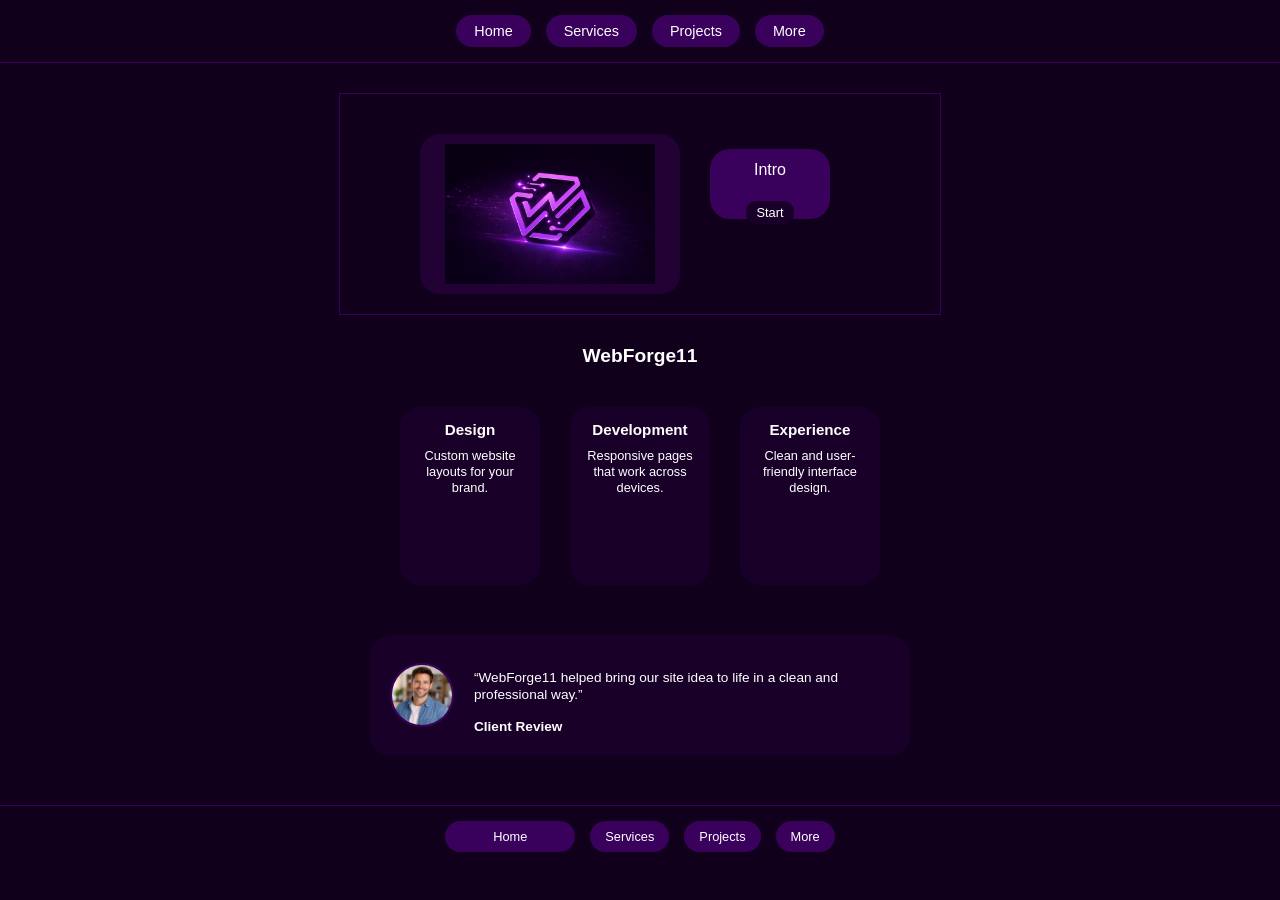
<file: index.html>
<!DOCTYPE html>
<html lang="en">
<head>
    <meta charset="UTF-8">
    <meta name="viewport" content="width=device-width, initial-scale=1.0">
    <title>WebForge11</title>
    <link rel="stylesheet" href="css/styles.css">
</head>
<body>

    <header class="top-nav">
        <nav class="nav-buttons">
            <a href="index.html" class="pill">Home</a>
            <a href="services.html" class="pill">Services</a>
            <a href="project.html" class="pill">Projects</a>
            <a href="#" class="pill">More</a>
        </nav>
    </header>

    <main>
        <section class="hero-wire">
            <img src="images/webforge.jpg" alt="WebForge Logo" class="hero-image">

            <div class="hero-card">
                <p>Intro</p>
                <a href="services.html" class="small-btn">Start</a>
            </div>
        </section>

        <section class="title-section">
            <h1>WebForge11</h1>
        </section>

        <section class="cards-section">
            <div class="card-box">
                <h2>Design</h2>
                <p>Custom website layouts for your brand.</p>
            </div>

            <div class="card-box">
                <h2>Development</h2>
                <p>Responsive pages that work across devices.</p>
            </div>

            <div class="card-box">
                <h2>Experience</h2>
                <p>Clean and user-friendly interface design.</p>
            </div>
        </section>

        <section class="testimonial-section">
            <div class="testimonial-card">
                <img src="images/reviewer.jpg" alt="Client" class="avatar">

                <div class="testimonial-text">
                    <p>“WebForge11 helped bring our site idea to life in a clean and professional way.”</p>
                    <strong>Client Review</strong>
                </div>
            </div>
        </section>
    </main>

    <footer class="bottom-nav">
        <a href="index.html" class="footer-pill long-pill">Home</a>
        <a href="services.html" class="footer-pill">Services</a>
        <a href="project.html" class="footer-pill">Projects</a>
        <a href="#" class="footer-pill">More</a>
    </footer>

</body>
</html>
</file>
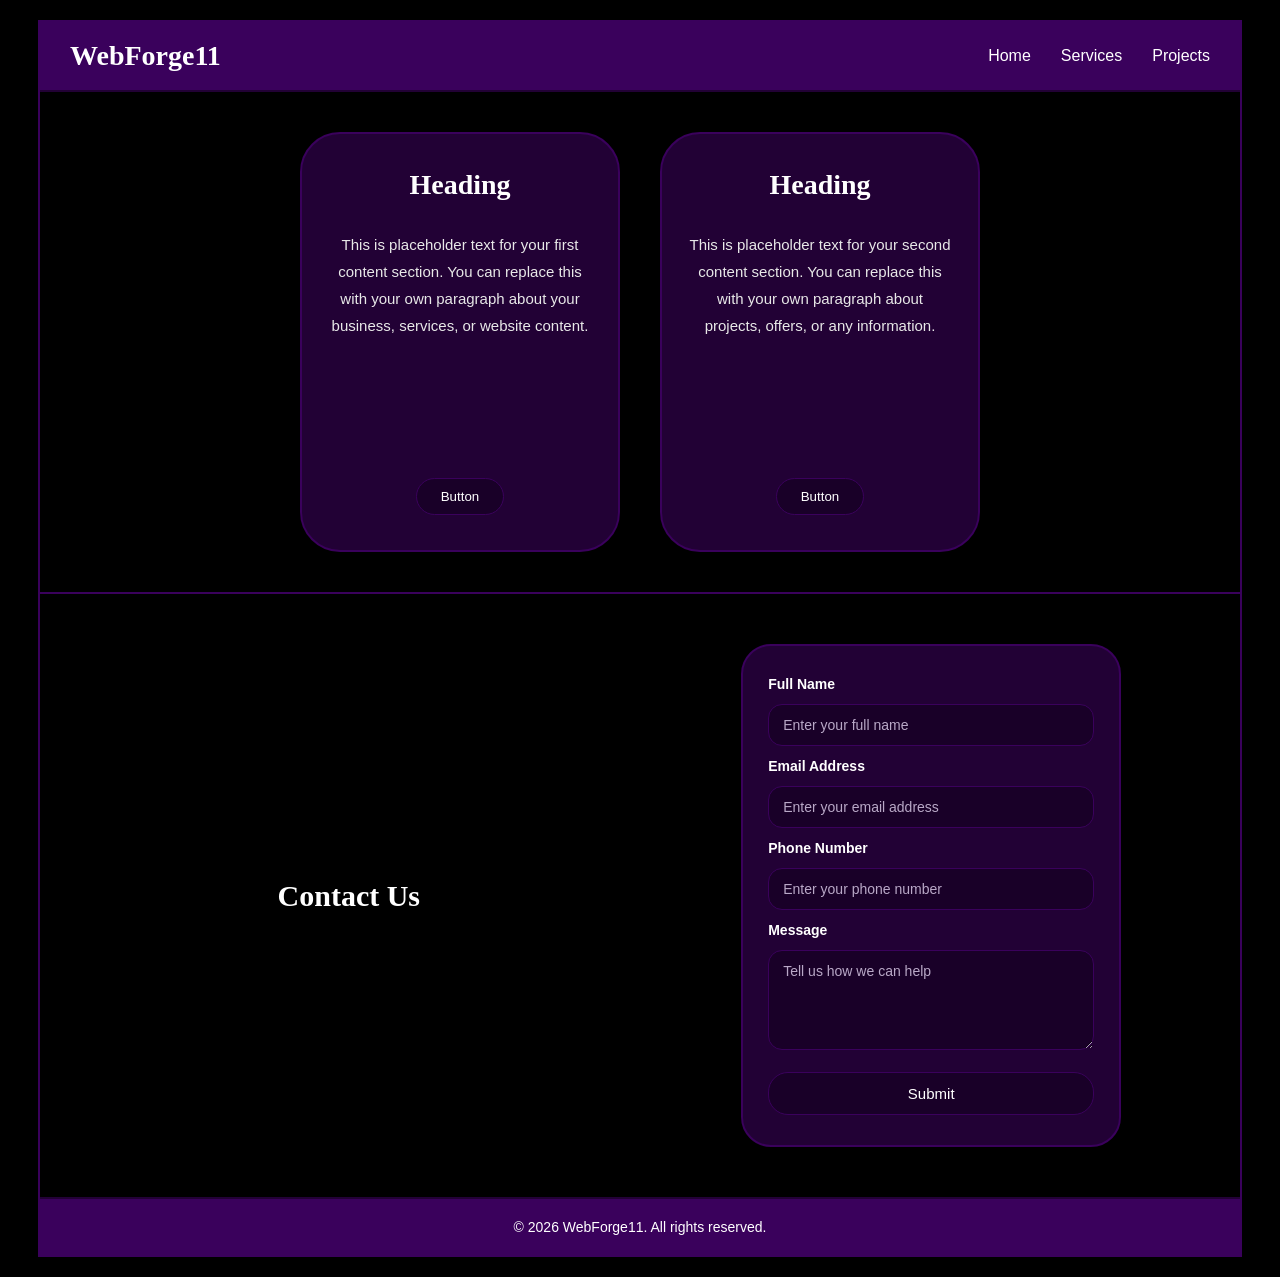
<file: project.html>
<!DOCTYPE html>
<html lang="en">
<head>
  <meta charset="UTF-8">
  <meta name="viewport" content="width=device-width, initial-scale=1.0">
  <title>Wireframe Layout</title>
  <link rel="stylesheet" href="css/project.css">
</head>

<body>
  <div class="page-wrapper">

    <header class="main-header">
      <div class="nav-container">
        <h1 class="logo-text">WebForge11</h1>

        <nav class="nav-links">
          <a href="index.html">Home</a>
          <a href="services.html">Services</a>
          <a href="projects.html">Projects</a>
        </nav>
      </div>
    </header>

    <main class="main-content">

      <section class="cards-section">
        <div class="info-card">
          <h2>Heading</h2>
          <p>
            This is placeholder text for your first content section. You can replace this with your own paragraph about
            your business, services, or website content.
          </p>
          <button class="card-btn" onclick="buttonAction('Left Card Button')">Button</button>
        </div>

        <div class="info-card">
          <h2>Heading</h2>
          <p>
            This is placeholder text for your second content section. You can replace this with your own paragraph about
            projects, offers, or any information.
          </p>
          <button class="card-btn" onclick="buttonAction('Right Card Button')">Button</button>
        </div>
      </section>

      <section class="form-section">
        <div class="form-left">
          <h2>Contact Us</h2>
        </div>

        <div class="form-right">
          <form class="contact-form">
            <label for="full-name">Full Name</label>
            <input type="text" id="full-name" name="full-name" placeholder="Enter your full name">

            <label for="email">Email Address</label>
            <input type="email" id="email" name="email" placeholder="Enter your email address">

            <label for="phone">Phone Number</label>
            <input type="tel" id="phone" name="phone" placeholder="Enter your phone number">

            <label for="message">Message</label>
            <textarea id="message" name="message" rows="4" placeholder="Tell us how we can help"></textarea>

            <button type="submit" class="submit-btn">Submit</button>
          </form>
        </div>
      </section>

    </main>

    <footer class="main-footer">
      <p>&copy; 2026 WebForge11. All rights reserved.</p>
    </footer>

  </div>

  <script>
    function goHome() {
      alert("Home page");
    }

    function goServices() {
      alert("Services page");
    }

    function goProjects() {
      alert("Projects page");
    }

    function buttonAction(name) {
</file>
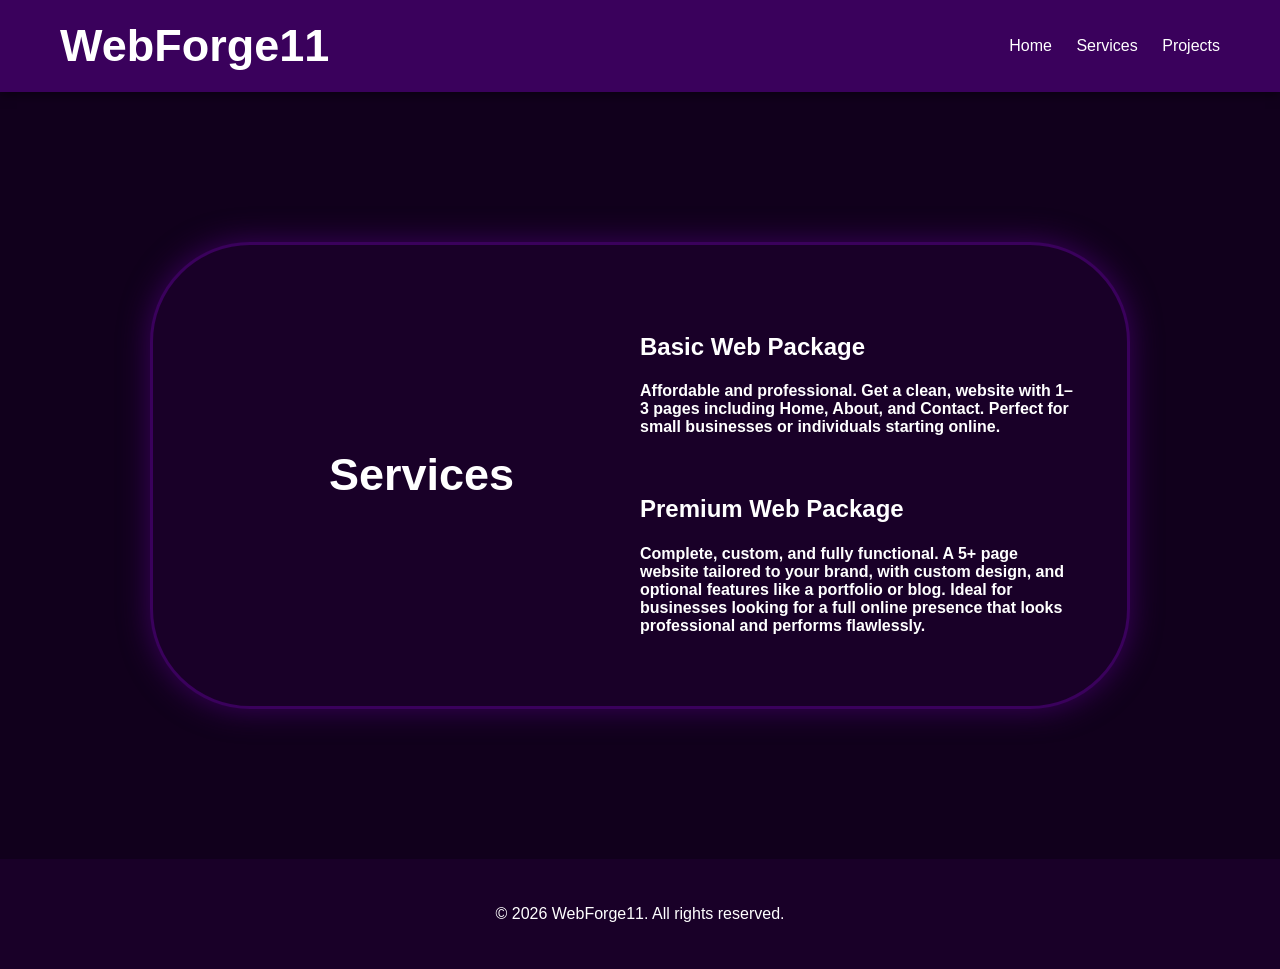
<file: services.html>
<!DOCTYPE html>
<html lang="en">
<head>
    <meta charset="UTF-8">
    <meta name="viewport" content="width=device-width, initial-scale=1.0">
    <title>Services</title>
    <link rel="stylesheet" href="css/services.css">
</head>


<body>
    <header>
        <h1>WebForge11</h1>
        <nav>
            <a href="index.html">Home</a>
            <a href="services.html">Services</a>
            <a href="project.html">Projects</a>
        </nav>
    </header>


    <main>
        <div id="border">
            <h1>Services</h1>
            <div id="basic">
                <h2>Basic Web Package </h2>
                <h4>Affordable and professional. Get a clean, website with 1–3 pages including Home, About, and Contact. Perfect for small businesses or individuals starting online.  </h4>
            </div>
            <div id="premium">
                <h2>Premium Web Package </h2>
                <h4>Complete, custom, and fully functional. A 5+ page website tailored to your brand, with custom design, and optional features like a portfolio or blog. Ideal for businesses looking for a full online presence that looks professional and performs flawlessly.</h4>
            </div>
        </div>
    </main>


    <footer>
        <p>© 2026 WebForge11. All rights reserved.</p>
    </footer>
</body>
</html>
</file>
<file: css/styles.css>
/* ===== GLOBAL ===== */
body {
    margin: 0;
    font-family: Arial, sans-serif;
    background-color: #11001c;
    color: white;
}

/* ===== TOP NAV ===== */
.top-nav {
    display: flex;
    justify-content: center;
    padding: 15px;
    border-bottom: 1px solid #3a015c;
}

main {
    max-width: 760px;
    margin: 0 auto;
}

.nav-buttons {
    display: flex;
    gap: 15px;
}

.pill {
    padding: 8px 18px;
    background-color: #3a015c;
    border-radius: 20px;
    text-decoration: none;
    color: white;
    font-size: 0.9rem;
}

/* ===== HERO ===== */
.hero-wire {
    width: 600px;
    height: 220px;
    margin: 30px auto;
    border: 1px solid #3a015c;
    position: relative;
}

.hero-image {
    width: 240px;
    height: 140px;
    border-radius: 20px;
    position: absolute;
    left: 80px;
    top: 40px;
    object-fit: contain;
    background-color: #220135;
    padding: 10px;
}

.hero-card {
    width: 120px;
    height: 70px;
    background-color: #3a015c;
    border-radius: 20px;
    position: absolute;
    right: 110px;
    top: 55px;
    display: flex;
    flex-direction: column;
    justify-content: center;
    align-items: center;
    gap: 6px;
    color: white;
}

.small-btn {
    background-color: #190028;
    padding: 4px 10px;
    border-radius: 10px;
    text-decoration: none;
    color: white;
    font-size: 0.8rem;
}

/* ===== TITLE ===== */
.title-section {
    text-align: center;
    margin: 30px 0 30px;
}

.title-section h1 {
    margin: 0;
    font-size: 1.2rem;
}

/* ===== CARDS ===== */
.cards-section {
    display: flex;
    justify-content: center;
    gap: 30px;
    margin: 40px 0;
}

.card-box {
    width: 120px;
    min-height: 150px;
    background-color: #190028;
    border-radius: 20px;
    padding: 14px 10px;
    color: white;
    text-align: center;
}

.card-box h2 {
    font-size: 0.95rem;
    margin: 0 0 10px;
}

.card-box p {
    font-size: 0.8rem;
    line-height: 1.25;
    margin: 0;
}

/* ===== TESTIMONIAL ===== */
.testimonial-section {
    display: flex;
    justify-content: center;
    margin: 50px 0;
}

.testimonial-card {
    width: 500px;
    background-color: #190028;
    border-radius: 20px;
    padding: 20px;
    display: flex;
    gap: 20px;
    align-items: center;
}

.avatar {
    width: 60px;
    height: 60px;
    border-radius: 50%;
    object-fit: cover;
    border: 2px solid #3a015c;
}

.testimonial-text {
    color: white;
    font-size: 0.85rem;
    line-height: 1.3;
}

/* ===== FOOTER ===== */
.bottom-nav {
    display: flex;
    justify-content: center;
    gap: 15px;
    padding: 15px;
    border-top: 1px solid #3a015c;
}

.footer-pill {
    padding: 8px 15px;
    background-color: #3a015c;
    border-radius: 20px;
    text-decoration: none;
    color: white;
    font-size: 0.8rem;
}

.long-pill {
    width: 100px;
    text-align: center;
}

.pill,
.footer-pill,
.card-box,
.hero-card,
.small-btn {
    transition: 0.2s ease;
}

.pill:hover,
.footer-pill:hover,
.small-btn:hover {
    background-color: #220135;
}

.card-box:hover,
.hero-card:hover {
    transform: translateY(-3px);
}
</file>
<file: css/project.css>
body {
    margin: 0;
    padding: 0;
    background-color: black;
    font-family: 'Inter', sans-serif;
    color: white;
}

.page-wrapper {
    width: 95%;
    max-width: 1200px;
    margin: 20px auto;
    background-color: black;
    border: 2px solid #3a015c;
    /* keep purple accent */
    display: flex;
    flex-direction: column;
}

/* header */
.main-header {
    width: 100%;
    background-color: #3a015c;
    border-bottom: 2px solid #220135;
}

.nav-container {
    max-width: 1200px;
    margin: 0 auto;
    padding: 18px 30px;
    display: flex;
    justify-content: space-between;
    align-items: center;
}

.logo-text {
    font-family: 'Zen Dots', cursive;
    color: white;
    font-size: 28px;
    margin: 0;
}

.nav-links {
    display: flex;
    gap: 30px;
    align-items: center;
}

.nav-links a {
    text-decoration: none;
    color: white;
    font-family: 'Inter', sans-serif;
    font-size: 16px;
    transition: color 0.3s ease;
}

.nav-links a:hover {
    color: #d9a6ff;
}

/* main */
.main-content {
    display: flex;
    flex-direction: column;
}

/* top cards */
.cards-section {
    display: flex;
    justify-content: center;
    gap: 40px;
    padding: 40px 30px;
    border-bottom: 2px solid #3a015c;
    flex-wrap: wrap;
}

.info-card {
    width: 320px;
    min-height: 420px;
    background-color: #220135;
    border: 2px solid #3a015c;
    border-radius: 40px;
    padding: 35px 25px;
    box-sizing: border-box;
    display: flex;
    flex-direction: column;
    align-items: center;
    text-align: center;
}

.info-card h2 {
    font-family: 'Zen Dots', cursive;
    color: white;
    margin: 0 0 30px 0;
    font-size: 28px;
}

.info-card p {
    line-height: 1.8;
    font-size: 15px;
    color: #e8e8e8;
    margin: 0 0 40px 0;
}

.card-btn {
    margin-top: auto;
    padding: 10px 24px;
    border: 1px solid #3a015c;
    border-radius: 20px;
    background-color: #190028;
    color: white;
    cursor: pointer;
    transition: background-color 0.3s ease;
    font-family: 'Inter', sans-serif;
}

.card-btn:hover {
    background-color: #3a015c;
}

/* form section */
.form-section {
    display: flex;
    justify-content: space-between;
    align-items: center;
    padding: 50px 40px;
    gap: 30px;
}

.form-left,
.form-right {
    width: 48%;
    display: flex;
    justify-content: center;
    align-items: center;
}

.form-left h2 {
    font-family: 'Zen Dots', cursive;
    color: white;
    font-size: 30px;
    margin: 0;
}

.contact-form {
    width: 100%;
    max-width: 380px;
    background-color: #220135;
    border: 2px solid #3a015c;
    border-radius: 30px;
    padding: 30px 25px;
    display: flex;
    flex-direction: column;
    gap: 12px;
    box-sizing: border-box;
}

.contact-form label {
    font-size: 14px;
    font-weight: 600;
    color: white;
    text-align: left;
}

.contact-form input,
.contact-form textarea {
    width: 100%;
    padding: 12px 14px;
    border: 1px solid #3a015c;
    border-radius: 14px;
    background-color: #190028;
    color: white;
    font-family: 'Inter', sans-serif;
    font-size: 14px;
    box-sizing: border-box;
}

.contact-form input::placeholder,
.contact-form textarea::placeholder {
    color: #b9a8c7;
}

.contact-form textarea {
    resize: vertical;
    min-height: 100px;
}

.submit-btn {
    margin-top: 10px;
    padding: 12px 20px;
    border: 1px solid #3a015c;
    border-radius: 20px;
    background-color: #190028;
    color: white;
    cursor: pointer;
    transition: background-color 0.3s ease;
    font-family: 'Inter', sans-serif;
    font-size: 15px;
}

.submit-btn:hover {
    background-color: #3a015c;
}

/* footer */
.bottom-bar {
    display: flex;
    justify-content: space-between;
    align-items: center;
    padding: 18px 30px;
    border-top: 2px solid #3a015c;
    gap: 20px;
}

.footer-heading {
    width: 200px;
    padding: 10px 20px;
    background-color: #220135;
    border: 1px solid #3a015c;
    border-radius: 20px;
    text-align: center;
    font-weight: 600;
    color: white;
    font-family: 'Zen Dots', cursive;
    box-sizing: border-box;
}

.footer-buttons {
    display: flex;
    gap: 20px;
    align-items: center;
}

.footer-btn {
    padding: 10px 20px;
    border: 1px solid #3a015c;
    border-radius: 20px;
    background-color: #190028;
    color: white;
    cursor: pointer;
    transition: background-color 0.3s ease;
    font-family: 'Inter', sans-serif;
}

.footer-btn:hover {
    background-color: #3a015c;
}

.footer-copy {
    color: #bbb;
    font-size: 14px;
    margin-left: auto;
    white-space: nowrap;
}

/* footer */
.main-footer {
    width: 100%;
    background-color: #3a015c;
    padding: 20px 0;
    text-align: center;
    border-top: 2px solid #220135;
}

.main-footer p {
    margin: 0;
    font-size: 14px;
    color: white;
    font-family: 'Inter', sans-serif;
}

/* responsive media */
@media (max-width: 900px) {

    .nav-container,
    .form-section,
    .bottom-bar {
        flex-direction: column;
        align-items: center;
        text-align: center;
    }

    .nav-links,
    .footer-buttons {
        justify-content: center;
        flex-wrap: wrap;
    }

    .form-left,
    .form-right {
        width: 100%;
    }

    .footer-copy {
        margin-left: 0;
    }
}
</file>
<file: css/services.css>
/* STYLING */
:root {
  --heading-font: "Montserrat" "sans-serrif";
  --paragraph-font: "Inter","sans-seriff";
  /* colors */
    --primary: #3A015C;
    --secondary: #11001C;
    --background: #220135;
    --accent1: #190028;
    --accent2: #D7B8FF;
}


body {
    margin: 0;
    font-family: Inter, sans-serif;
    background-color: var(--secondary);
    color: white;
}

/* HEADER */
    header {
        display: flex;
        justify-content: space-between;
        align-items: center;
        padding: 20px 60px;
        background-color: var(--primary);
        box-shadow: 0 2px 10px rgba(0, 0, 0, 0.5);
    }

    header h1 {
        margin: 0;
    }

    nav a {
        margin-left: 20px;
        color: white;
        text-decoration: none;
        font-weight: 500;
    }

    nav a:hover {
        color: var(--accent2);
    }


/* BODY */
    #border {
        background-color: var(--accent1);
        display: grid;
        grid-template-columns: 1fr 1fr;
        grid-template-rows: 1fr 1fr;
        align-items: center;
        justify-items: center;
        border: 3px solid var(--primary);
        margin: 150px;
        padding: 50px;
        border-radius: 100px;
        box-shadow: 0 0 30px var(--primary);
        
    }
    h1 {
        grid-area: 1/1/6/2;
        font-size: 45px;
    }

/* 
        padding: 20px;
    border-radius: 10px;
    flex: 1;
    min-width: 220px;
    text-align: center;
    transition: 0.3s; */

/* FOOTER */
    footer {
        text-align: center;
        padding: 30px 20px;
        margin-top: 60px;
        background-color: #190028;
    }


/* MOBILE */
    @media (max-width: 768px) {
        header {
            flex-direction: column;
            gap: 15px;
            padding: 20px;
        }

        nav a {
            margin: 0 10px;
        }

        .hero h2 {
            font-size: 2rem;
        }
    }
</file>
